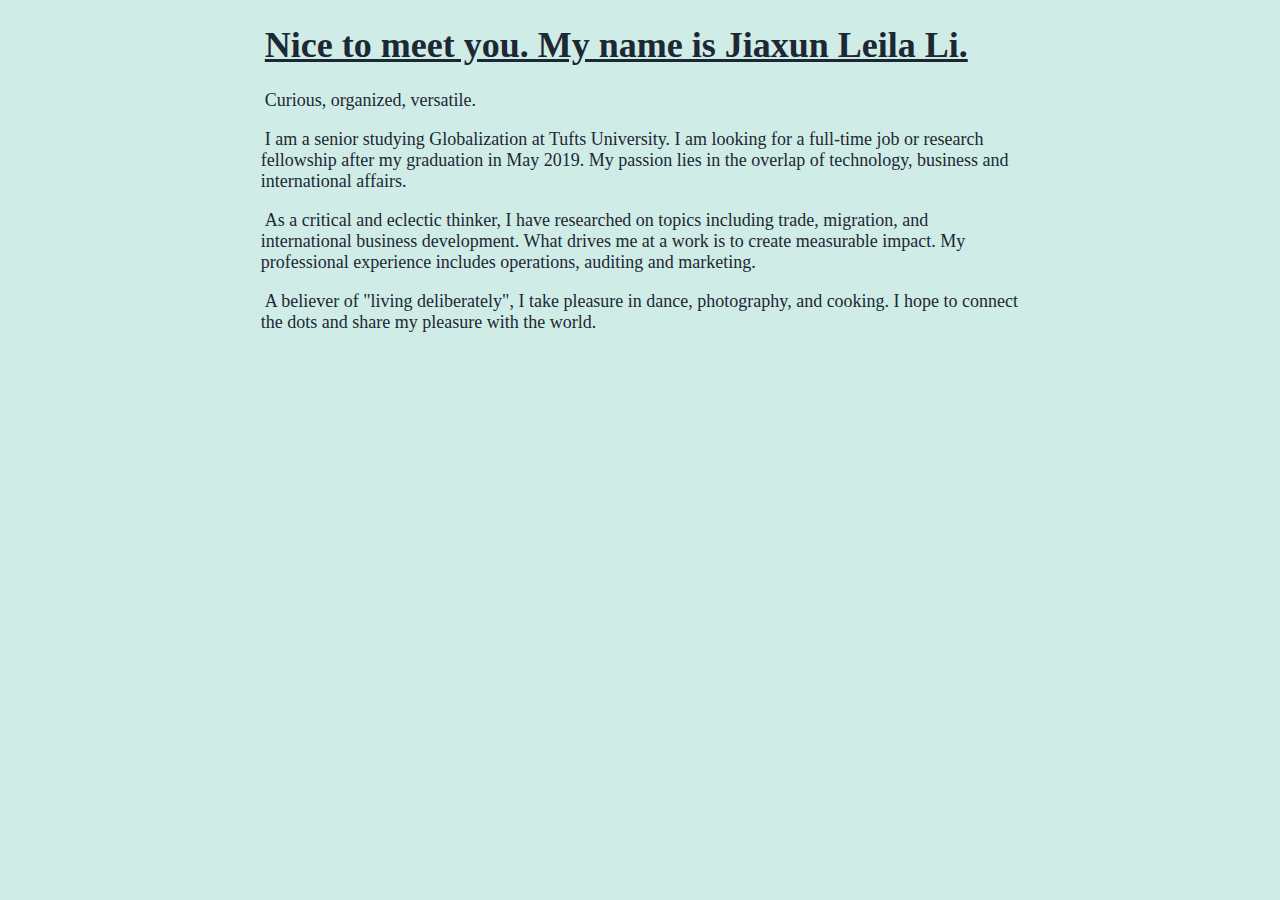
<file: bio.html>
<!DOCTYPE html>
<html lang="en">
<head>
	<title>Leila's Biography</title>
	<link href="style1.css" rel="stylesheet">
</head>
<body>

	<div class="indent">
	<h1>Nice to meet you. My name is Jiaxun Leila Li.</h1>
	<p></p>
	<p>Curious, organized, versatile.</p>
	<p></p>
	<p>I am a senior studying Globalization at Tufts University. I am looking for a full-time job or research fellowship after my graduation in May 2019. My passion lies in the overlap of technology, business and international affairs. </p>
	<p></p>
	<p>As a critical and eclectic thinker, I have researched on topics including trade, migration, and international business development. What drives me at a work is to create measurable impact. My professional experience includes operations, auditing and marketing.</p><p></p>
	<p>A believer of "living deliberately", I take pleasure in dance, photography, and cooking. I hope to connect the dots and share my pleasure with the world. </p>
</div>

</body>
</html>
</file>
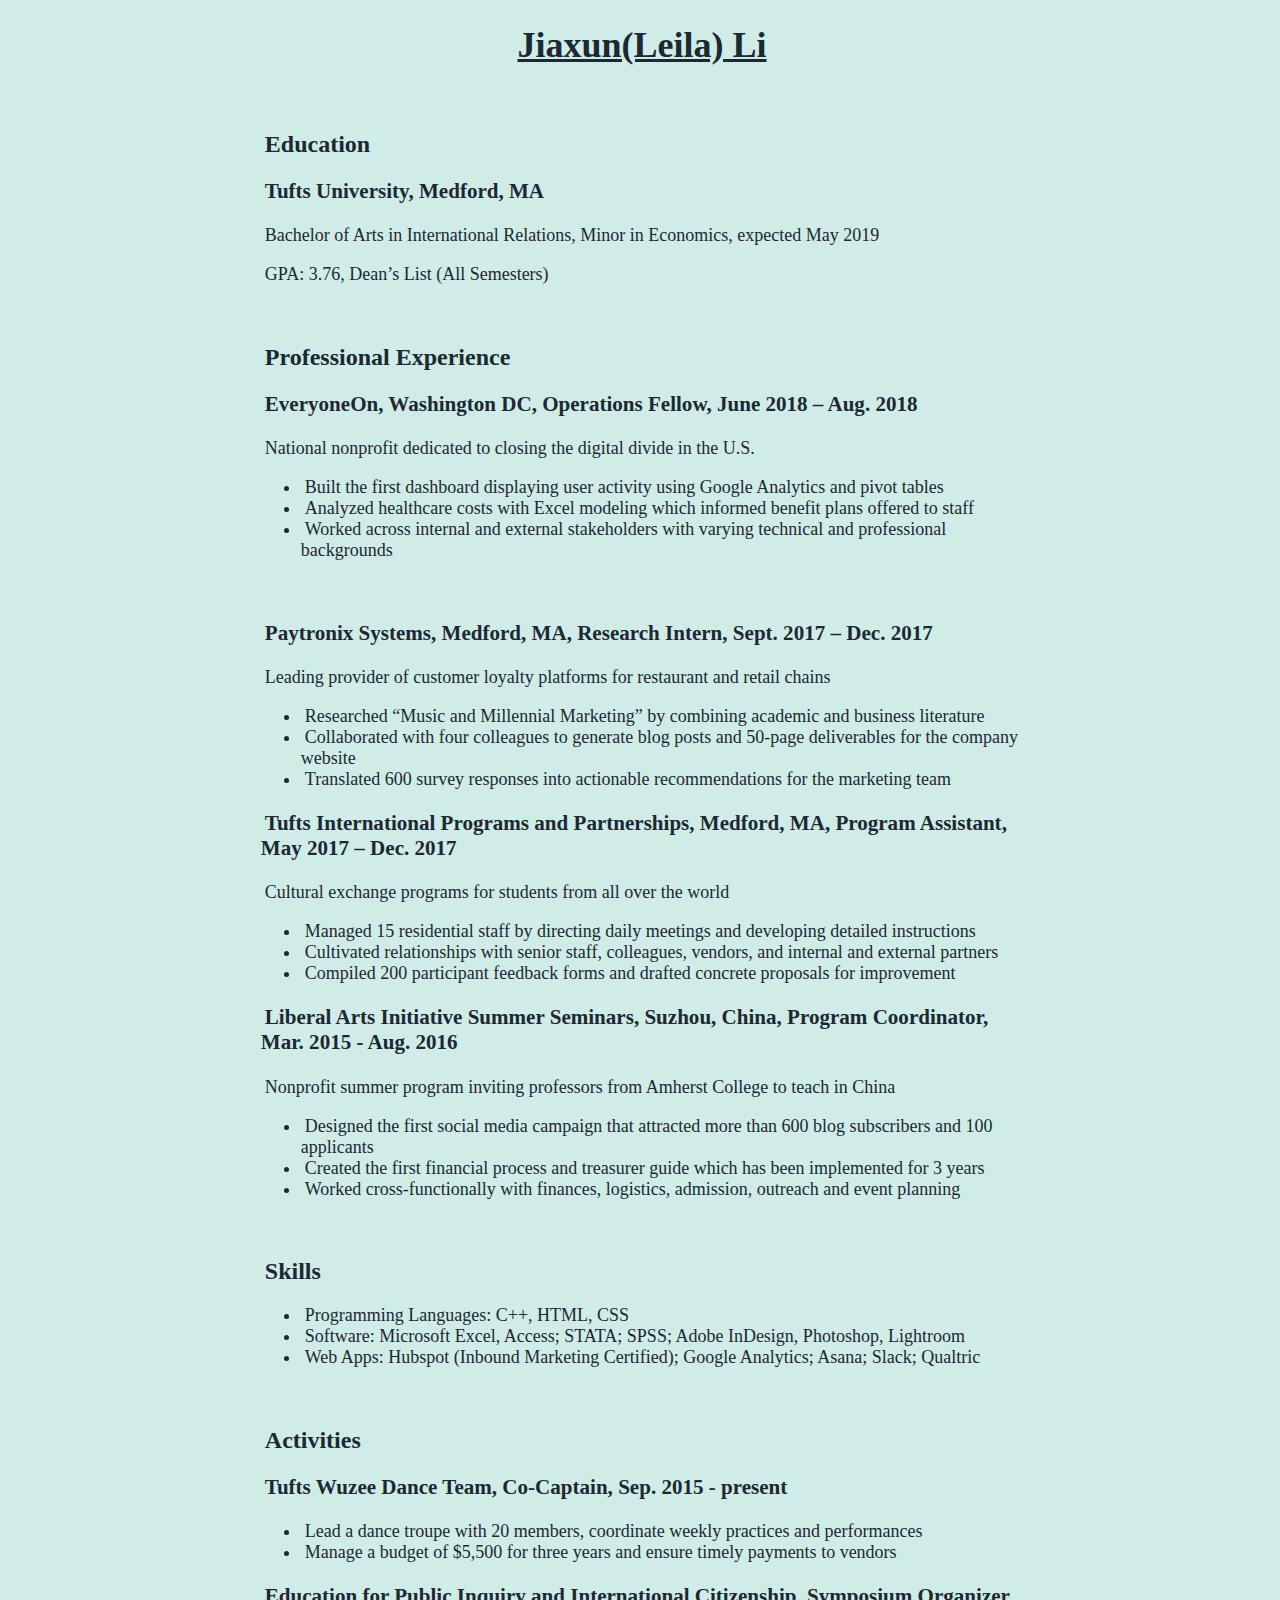
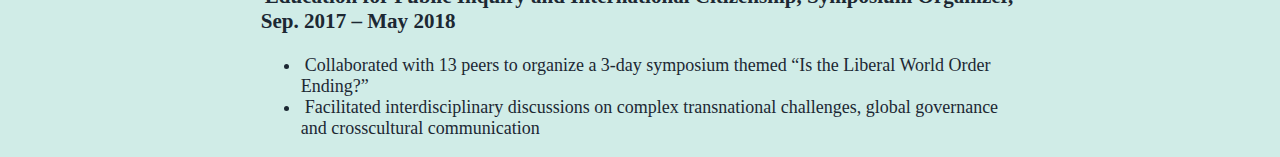
<file: resume.html>
<!DOCTYPE html>

<html lang="en">

<head>
	<title>Leila's Resume</title>
	<link href="style1.css" rel="stylesheet">
</head>

<body>
	<h1>Jiaxun(Leila) Li</h1>
	<br>
	
	<div class="indent">
		
	<h2>Education</h2>	
		<h3>Tufts University, Medford, MA</h3>
			<p>Bachelor of Arts in International Relations, Minor in Economics, expected May 2019 </p>
			<p>GPA: 3.76, Dean’s List (All Semesters) </p>
	<br>

	<h2>Professional Experience</h2>
	<h3>EveryoneOn, Washington DC, Operations Fellow, June 2018 – Aug. 2018</h3>
		<p>National nonprofit dedicated to closing the digital divide in the U.S.</p>
			<ul>
				<li>Built the first dashboard displaying user activity using Google Analytics and pivot tables</li>
				<li>Analyzed healthcare costs with Excel modeling which informed benefit plans offered to staff </li>
				<li>Worked across internal and external stakeholders with varying technical and professional backgrounds</li>
			</ul>
	<br>

	<h3>Paytronix Systems, Medford, MA, Research Intern, Sept. 2017 – Dec. 2017</h3>
		<p>Leading provider of customer loyalty platforms for restaurant and retail chains </p>
			<ul>
				<li>Researched “Music and Millennial Marketing” by combining academic and business literature </li>
				<li>Collaborated with four colleagues to generate blog posts and 50-page deliverables for the company website</li>
				<li>Translated 600 survey responses into actionable recommendations for the marketing team </li> 
			</ul>
	
	<h3>Tufts International Programs and Partnerships, Medford, MA, Program Assistant, May 2017 – Dec. 2017</h3>
		<p>Cultural exchange programs for students from all over the world</p>
			<ul>
				<li>Managed 15 residential staff by directing daily meetings and developing detailed instructions</li>
				<li>Cultivated relationships with senior staff, colleagues, vendors, and internal and external partners</li>
				<li>Compiled 200 participant feedback forms and drafted concrete proposals for improvement</li>
			</ul>

	<h3>Liberal Arts Initiative Summer Seminars, Suzhou, China, Program Coordinator, Mar. 2015 - Aug. 2016</h3>
		<p>Nonprofit summer program inviting professors from Amherst College to teach in China</p>
			<ul>
				<li>Designed the first social media campaign that attracted more than 600 blog subscribers and 100 applicants</li>
				<li>Created the first financial process and treasurer guide which has been implemented for 3 years</li>
				<li>Worked cross-functionally with finances, logistics, admission, outreach and event planning</li>
			</ul>
	<br>

	<h2>Skills</h2>
		<ul>
			<li>Programming Languages: C++, HTML, CSS</li>
			<li>Software: Microsoft Excel, Access; STATA; SPSS; Adobe InDesign, Photoshop, Lightroom</li>
			<li>Web Apps: Hubspot (Inbound Marketing Certified); Google Analytics; Asana; Slack; Qualtric</li>
		</ul>
	<br>

	<h2>Activities</h2>
		<h3>Tufts Wuzee Dance Team, Co-Captain, Sep. 2015 - present</h3>
		<ul>
			<li>Lead a dance troupe with 20 members, coordinate weekly practices and performances</li>
			<li>Manage a budget of $5,500 for three years and ensure timely payments to vendors</li>
		</ul>

		<h3>Education for Public Inquiry and International Citizenship, Symposium Organizer, Sep. 2017 – May 2018</h3>
		<ul>
			<li>Collaborated with 13 peers to organize a 3-day symposium themed “Is the Liberal World Order Ending?”</li>
			<li>Facilitated interdisciplinary discussions on complex transnational challenges, global governance and crosscultural communication</li>
		</ul>
</div>

</body>

</html>
</file>
<file: style1.css>
body{
	background-color: #D0ECE7  ;
	color: #1C2833;
	font-size: 18px;
	font-family: Cambria;
	text-indent: 4px;
	text-align: center;
}

h1{
	font-size: 36px;
	font-weight: 700;
	text-decoration-line: underline;
}

h2{
	font-size: 24px;
	font-weight: 700;
}


#profile_pic{
    display: block;
    margin-left: auto;
    margin-right: auto;
    width: 500px;
    height: 500px;
}

div.indent{
	margin-left: 20%;
	margin-right:20%;
	text-align: left;
}
</file>
